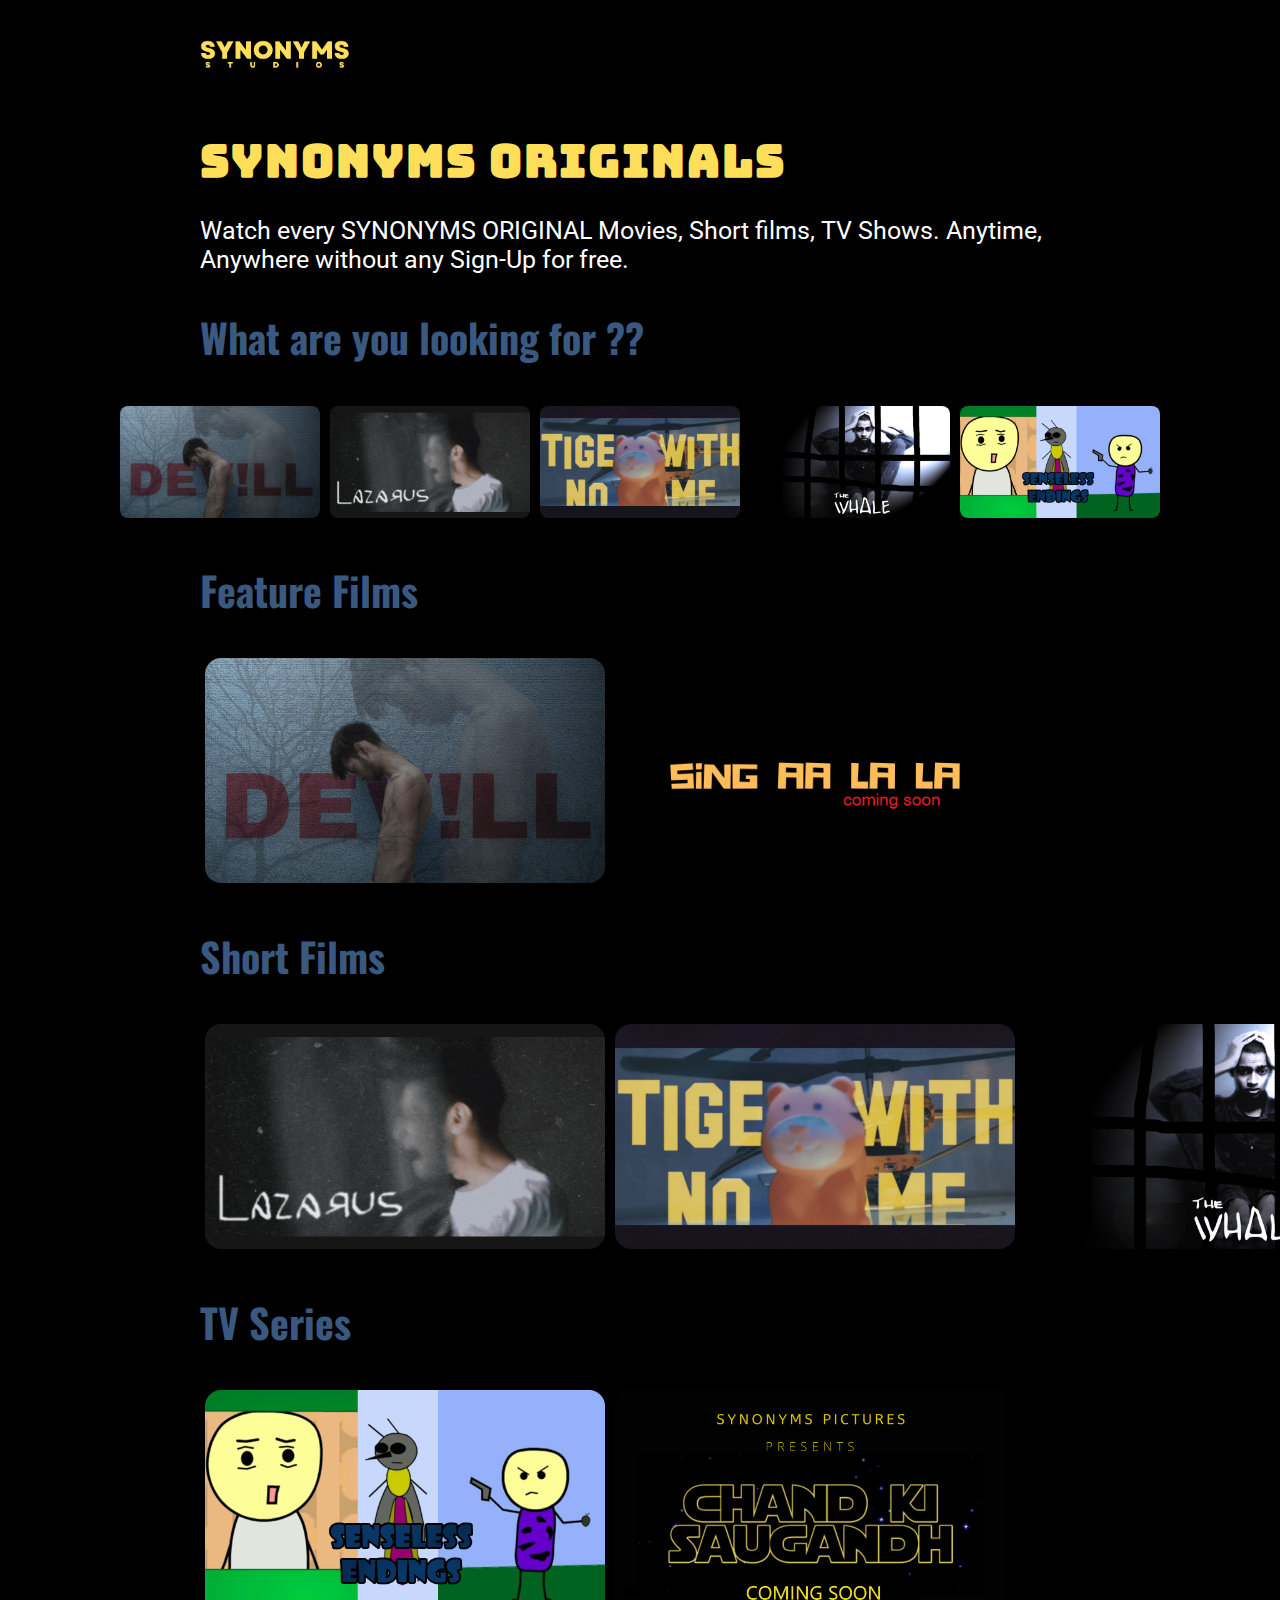
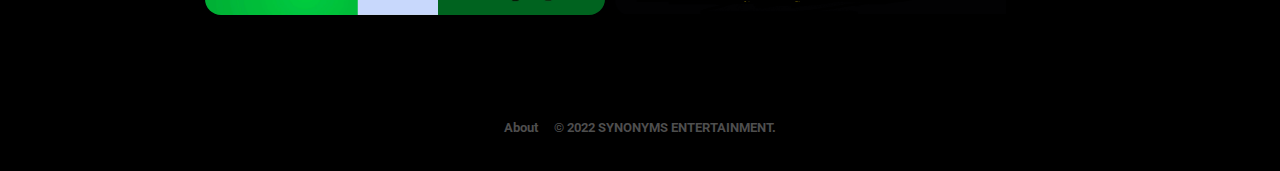
<file: index.html>
<!DOCTYPE html>
<html lang="en">

<head>

  <meta charset="UTF-8">
  <meta http-equiv="X-UA-Compatible" content="IE=edge">
  <meta name="viewport" content="width=device-width, initial-scale=1.0">
  
<!--  google verification  -->
  <meta name="google-site-verification" content="saEgsbuqkJ2UYodiNdWkkAvHisLOXZj5r2t9Oe_aNac" />

  <!-- FONTS -->
  <link rel="preconnect" href="https://fonts.googleapis.com">
  <link rel="preconnect" href="https://fonts.gstatic.com" crossorigin>
  <link
    href="https://fonts.googleapis.com/css2?family=Comfortaa:wght@600&family=Oswald:wght@600&family=Roboto&family=Bungee&display=swap"
    rel="stylesheet">


  <!-- SOCIAL SHARING -->
  <meta property="og:locale" content="en_US" />
  <meta property="og:type" content="website" />
  <meta property="og:title" content="SYNONYMS TV" />
  <meta property="og:description" content="Official Site of SYNONYMS ENTERTAINMENT." />
  <meta property="og:url" content="https://synonyms.netlify.app/" />
  <meta property="og:site_name" content="SYNONYMS TV" />
  <meta property="article:modified_time" content="2021-09-01T15:57:19+00:00" />
  <meta property="og:image" content="https://i.ibb.co/z79mnRc/synonyms.png" />
  <meta property="og:image:width" content="500" />
  <meta property="og:image:height" content="500" />
  <meta name="twitter:card" content="SYNONYMS TV" />
  <meta name="twitter:image" content="https://i.ibb.co/z79mnRc/synonyms.png" />
  <meta name="twitter:site" content="@SYNONYMS.TV" />

  <!-- FAVICON -->
  <link rel="shortcut icon" href="IMAGES/BRAND/Syno Nyms.png">
  <link rel="icon" sizes="192x192" href="IMAGES/BRAND/Syno Nyms.png">
  <link rel="shortcut icon" href="IMAGES/BRAND/Syno Nyms.png" type="image/x-icon" />
  <link rel="apple-touch-icon" href="IMAGES/BRAND/Syno Nyms.png" type="image/x-icon" />

  <!-- CSS LINK -->
  <!--<link rel="stylesheet" type="text/css" href="CSS/font.css" />
  <link rel="stylesheet" type="text/css" href="CSS/page.css" />
  <link rel="stylesheet" type="text/css" href="CSS/pagemobileview.css" />-->
  <link rel="stylesheet" type="text/css" href="CSS/main.css" />


  <!-- TITLE -->
  <title>Home</title>
</head>

<body>






  <!-- HEADER -->
  <header>

    <!-- LOGO -->
    <div class="logo">
      <a href="/"><img src="/IMAGES/BRAND/synonymslogo.png" alt="logo" width="150px" class="logo"></img></a>
    </div>
  </header>






  <!-- SECTION -->
  <section class="page">




    <!-- STRIP 1 -->
    <div class="strip1">

      <!-- HEADING TITLE -->
      <h1>Synonyms Originals</h1>

      <!-- ABOUT SUMMARY -->
      <p>Watch every SYNONYMS ORIGINAL Movies, Short films, TV Shows. Anytime, Anywhere without any Sign-Up for free.
      </p>

      <!-- SHOWCASE 1 -->
      <div class="showcase1">

        <!-- SHOWCASE 1 HEADING -->
        <h2>What are you looking for ??</h2>

        <!-- SHOWCASE 1 GALLERY -->
        <div class="gallery1">

          <!-- DEV!LL LINK -->
          <div class="slide1">
            <a href="/html/devill.html">
              <img src="IMAGES/TITLES/DEVILL.jpg" oncontextmenu="return false" width="200px" alt="DEV!LL image"></a>
          </div>

          <!-- LAZARUS LINK -->
          <div class="slide1">
            <a href="/html/lazarus.html">
              <img src="IMAGES/TITLES/LAZARUS.jpg" oncontextmenu="return false" width="200px" alt="LAZARUS image"></a>
          </div>

          <!-- TIGER WITH NO NAME LINK -->
          <div class="slide1">
            <a href="/html/tiger-with-no-name.html">
              <img src="IMAGES/TITLES/TIGERWITHNONAME.jpg" oncontextmenu="return false" width="200px"
                alt="TIGER WITH NO NAME image"></a>
          </div>

          <!-- THE WHALE LINK -->
          <div class="slide1">
            <a href="/html/the-whale.html">
              <img src="IMAGES/TITLES/THEWHALE.jpg" oncontextmenu="return false" width="200px" alt="THE WHALE image"></a>
          </div>

          <!-- SENSELESS ENDINGS LINK -->
          <div class="slide1">
            <a href="/html/pagenotfound.html">
              <img src="IMAGES/TITLES/SENSELESSENDINGS.png" oncontextmenu="return false" width="200px"
                alt="SENSELESS ENDINGS images"></a>
          </div>

        </div>
      </div>
    </div>





    <!-- STRIP 2 -->
    <div class="strip2">

      <!-- SHOWCASE 2 -->
      <div class="showcase2">

        <!-- SHOWCASE 2 HEADING -->
        <h2>Feature Films</h2>

        <!-- SHOWCASE 2 GALLERY -->
        <div class="gallery2">

          <!-- DEV!LL LINK -->
          <div class="slide2">
            <a href="/html/devill.html">
              <img src="IMAGES/TITLES/DEVILL.jpg" oncontextmenu="return false" width="400px" alt="DEV!LL image"></a>
          </div>

          <!-- SING-AA-LA-LA LINK -->
          <div class="slide2">
            <a href="/html/pagenotfound.html">
              <img src="/IMAGES/TITLES/SINGAALALA.png" oncontextmenu="return false" width="400px"
                alt="SING-AA-LA-LA image"></a>
          </div>

        </div>
      </div>
    </div>




    <!-- STRIP 3 -->
    <div class="strip2">

      <!-- SHOWCASE 3 -->
      <div class="showcase2">

        <!-- SHOWCASE 3 HEADING -->
        <h2>Short Films</h2>

        <!-- SHOWCASE 3 GALLERY -->
        <div class="gallery2">

          <!-- LAZARUS LINK -->
          <div class="slide2">
            <a href="/html/lazarus.html">
              <img src="IMAGES/TITLES/LAZARUS.jpg" oncontextmenu="return false" width="400px" alt="LAZARUS image"></a>
          </div>

          <!-- TIGER WITH NO NAME LINK -->
          <div class="slide2">
            <a href="/html/tiger-with-no-name.html">
              <img src="IMAGES/TITLES/TIGERWITHNONAME.jpg" oncontextmenu="return false" width="400px"
                alt="TIGERWITHNONAME image"></a>
          </div>

          <!-- THE WHALE LINK -->
          <div class="slide2">
            <a href="/html/the-whale.html">
              <img src="IMAGES/TITLES/THEWHALE.jpg" oncontextmenu="return false" width="400px" alt="THE WHALE image"></a>
          </div>

        </div>
      </div>
    </div>




    <!-- STRIP 4 -->
    <div class="strip2">

      <!-- SHOWCASE 4 -->
      <div class="showcase2">

        <!-- SHOWCASE 4 HEADING -->
        <h2>TV Series</h2>

        <!-- SHOWCASE 4 GALLERY -->
        <div class="gallery2">

          <!-- SENSELESS ENDINGS LINK -->
          <div class="slide2">
            <a href="/html/pagenotfound.html">
              <img src="IMAGES/TITLES/SENSELESSENDINGS.png" oncontextmenu="return false" width="400px"
                alt="SENSELESSENDINGS image"></a>
          </div>

          <!-- CHAND KI SAUGANDH LINK -->
          <div class="slide2">
            <a href="/html/pagenotfound.html">
              <img src="IMAGES/TITLES/CHANDKISAUGANDH.png" oncontextmenu="return false" width="400px"
                alt="CHANDKISAUGANDH image"></a>
          </div>

        </div>
      </div>
    </div>
  </section>



  <!-- FOOTER -->
  <footer class="footer">

    <!-- ALL LINKS AND MENUS -->
    <div class="bottom">

      <!-- ABOUT LINK -->
      <div class="links">
        <a href="/html/about.html">
          <h5>About</h5>
        </a>
      </div>

       <!-- ABOUT LINK -->
       <!-- <div class="links">
        <a href="/termsofuse/">
          <h5>Terms of Use</h5>
        </a>
      </div> -->

      <!-- COPYRIGHT -->
      <div class="links">
        <h5>© 2022 SYNONYMS ENTERTAINMENT.</h5>
      </div>

    </div>
  </footer>
</body>

</html>
</file>
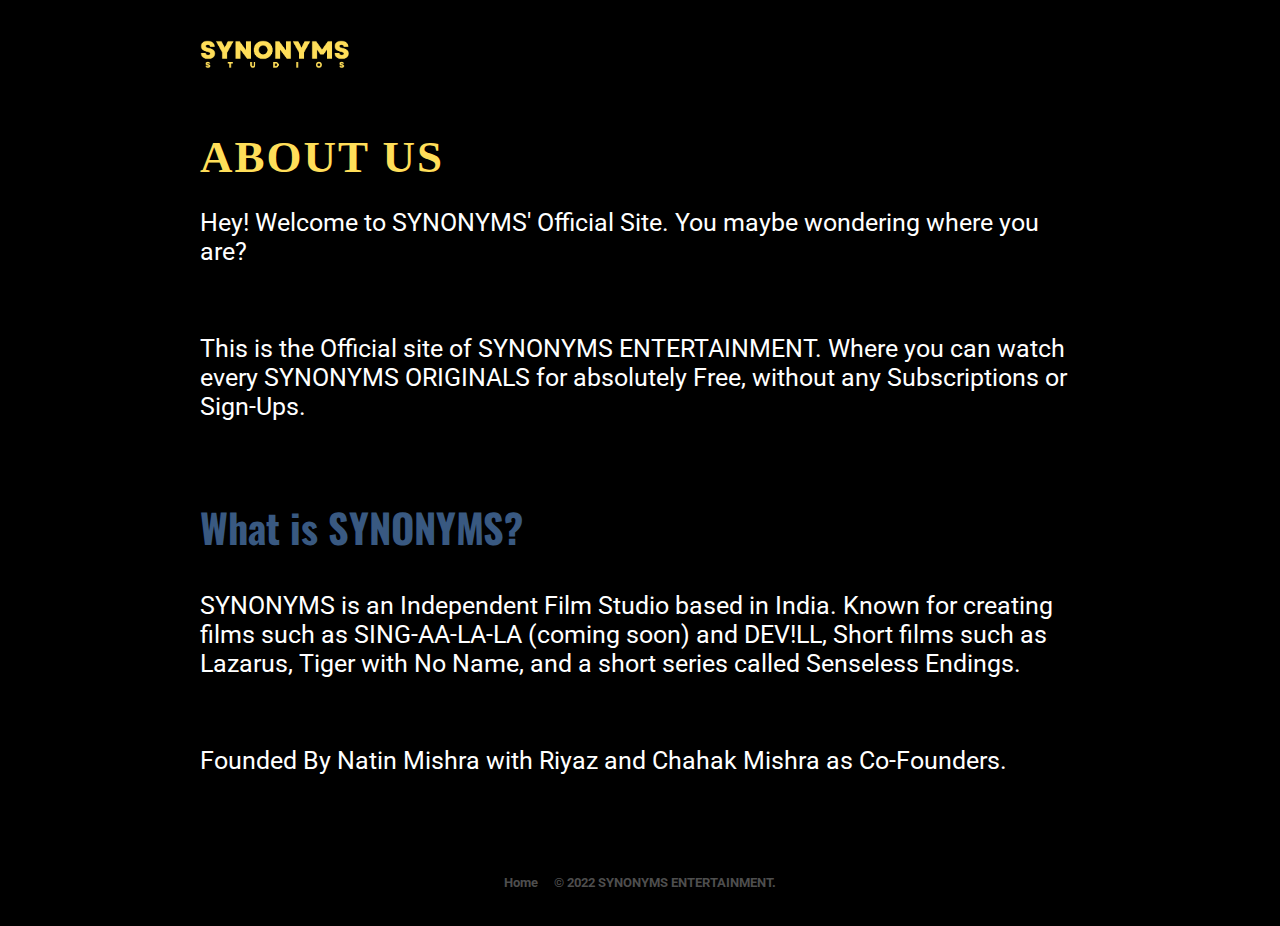
<file: html/about.html>
<!DOCTYPE html>
<html lang="en">

<head>

  <meta charset="UTF-8">
  <meta http-equiv="X-UA-Compatible" content="IE=edge">
  <meta name="viewport" content="width=device-width, initial-scale=1.0">

  <!-- FONTS -->
  <link rel="preconnect" href="https://fonts.googleapis.com">
  <link rel="preconnect" href="https://fonts.gstatic.com" crossorigin>
  <link
    href="https://fonts.googleapis.com/css2?family=Comfortaa:wght@600&family=Oswald:wght@600&family=Roboto&display=swap"
    rel="stylesheet">


  <!-- SOCIAL SHARING -->
  <meta property="og:locale" content="en_US" />
  <meta property="og:type" content="website" />
  <meta property="og:title" content="SYNONYMS TV" />
  <meta property="og:description" content="Official Site of SYNONYMS ENTERTAINMENT." />
  <meta property="og:url" content="https://synonyms.netlify.app/" />
  <meta property="og:site_name" content="SYNONYMS TV" />
  <meta property="article:modified_time" content="2021-09-01T15:57:19+00:00" />
  <meta property="og:image" content="https://i.ibb.co/z79mnRc/synonyms.png" />
  <meta property="og:image:width" content="500" />
  <meta property="og:image:height" content="500" />
  <meta name="twitter:card" content="SYNONYMS TV" />
  <meta name="twitter:image" content="https://i.ibb.co/z79mnRc/synonyms.png" />
  <meta name="twitter:site" content="@SYNONYMS.TV" />

  <!-- FAVICON -->
  <link rel="shortcut icon" href="IMAGES\BRAND\synonyms.png">
  <link rel="icon" sizes="192x192" href="IMAGES\BRAND\synonyms.png">
  <link rel="shortcut icon" href="IMAGES\BRAND\synonyms.png" type="image/x-icon" />
  <link rel="apple-touch-icon" href="IMAGES\BRAND\synonyms.png" type="image/x-icon" />

  <!-- CSS LINK -->
  <link rel="stylesheet" type="text/css" href="/CSS/font.css" />
  <link rel="stylesheet" type="text/css" href="/CSS/page.css" />
  <link rel="stylesheet" type="text/css" href="/CSS/pagemobileview.css" />


  <!-- TITLE -->
  <title>About</title>
</head>

<body>



  <!-- HEADER -->
  <header>

    <!-- LOGO -->
    <div class="logo">
      <a href="/index.html"><img src="/IMAGES/BRAND/synonymslogo.png" width="150px" class="logo"></img></a>
    </div>
  </header>


  <!-- SECTION -->
  <section class="aboutpage">

    <!-- HEADING -->
    <h1>ABOUT US</h1>

    <!-- ABOUT DESCRIPTION -->
    <p>Hey! Welcome to SYNONYMS' Official Site. You maybe wondering where you are? </p>
    <br>
    <p>This is the Official site of SYNONYMS ENTERTAINMENT. Where you can watch every SYNONYMS ORIGINALS for absolutely
      Free, without any Subscriptions or Sign-Ups.</p>
    <br>
    <h2>What is SYNONYMS?</h2>
    <p>SYNONYMS is an Independent Film Studio based in India. Known for creating films such as SING-AA-LA-LA (coming
      soon) and DEV!LL, Short films such as Lazarus, Tiger with No Name, and a short series called Senseless Endings.
    </p>
    <br>
    <p>Founded By Natin Mishra with Riyaz and Chahak Mishra as Co-Founders.</p>


  </section>






  <!-- FOOTER -->
  <footer class="footer">

    <!-- ALL LINKS AND MENUS -->
    <div class="bottom">

      <!-- HOME LINK -->
      <div class="links">
        <a href="/">
          <h5>Home</h5>
        </a>
      </div>

      <!-- COPYRIGHT -->
      <div class="links">
        <h5>© 2022 SYNONYMS ENTERTAINMENT.</h5>
      </div>

    </div>
  </footer>
</body>

</html>
</file>
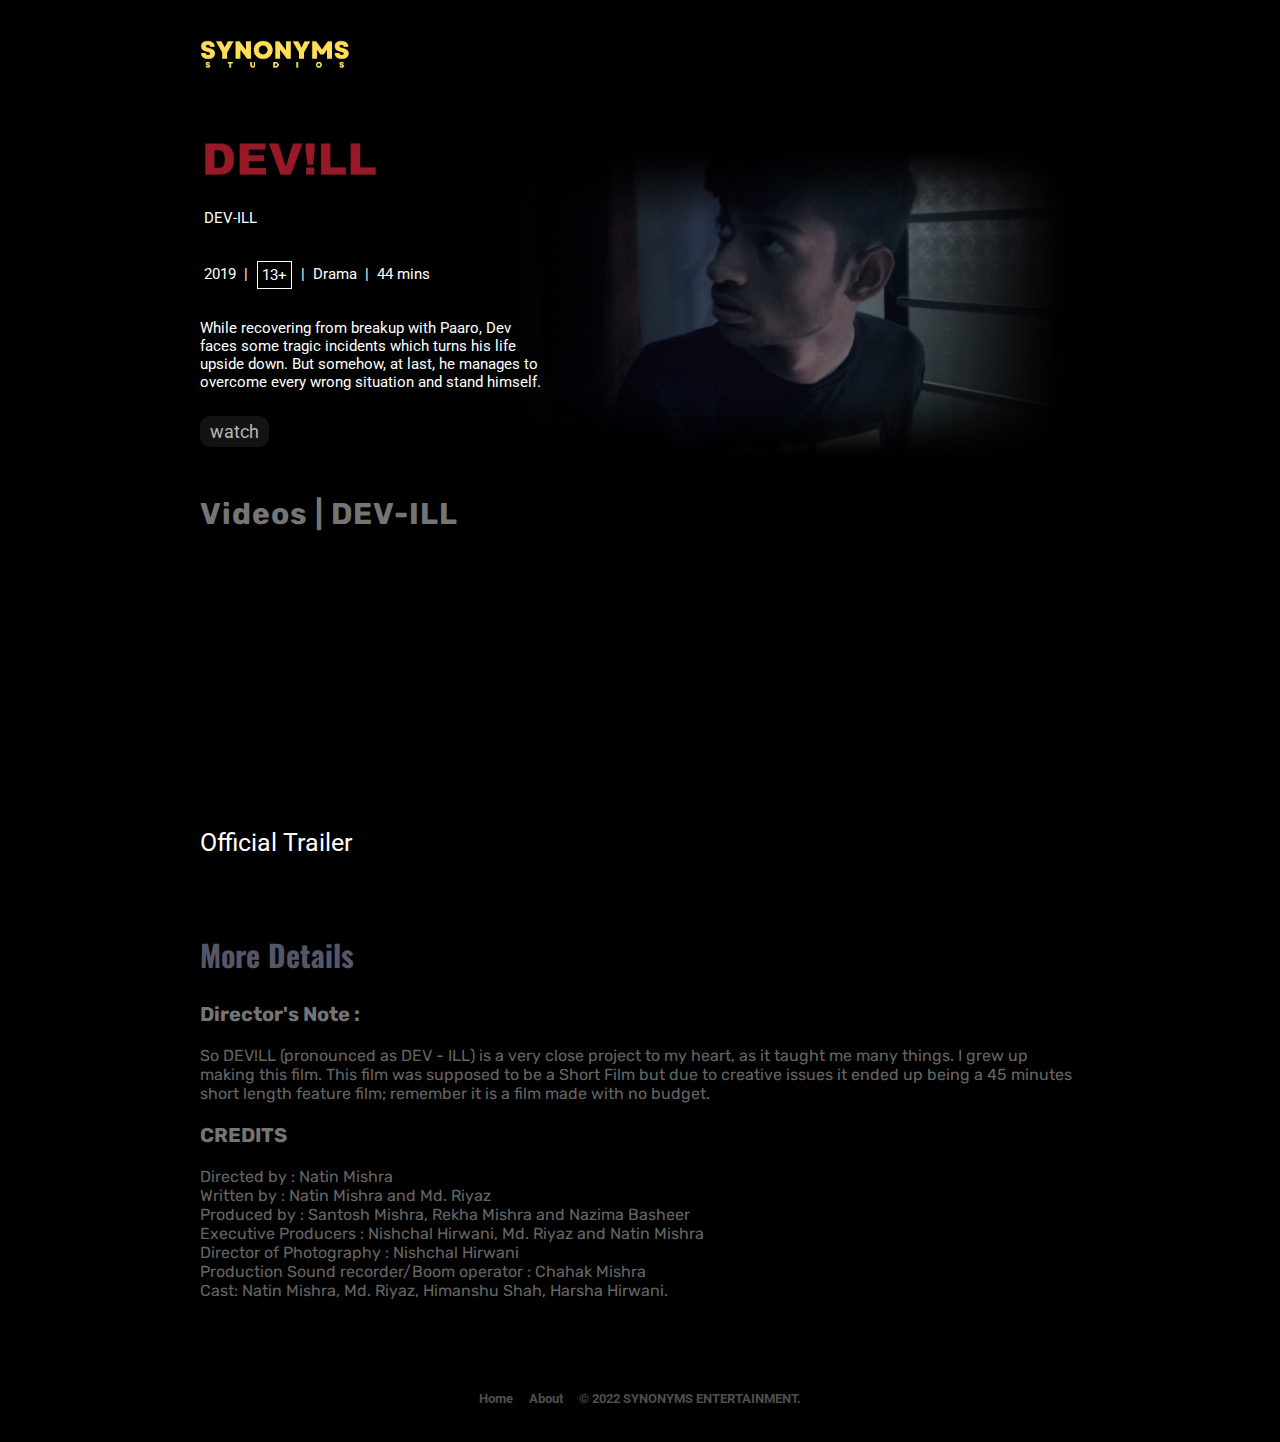
<file: html/devill.html>
<!DOCTYPE html>
<html lang="en">

<head>

    <meta charset="UTF-8">
    <meta http-equiv="X-UA-Compatible" content="IE=edge">
    <meta name="viewport" content="width=device-width, initial-scale=1.0">

    <!-- FONTS -->
    <link rel="preconnect" href="https://fonts.googleapis.com">
    <link rel="preconnect" href="https://fonts.gstatic.com" crossorigin>
    <link
        href="https://fonts.googleapis.com/css2?family=Comfortaa:wght@600&family=Oswald:wght@600&family=Roboto&family=Rubik:wght@300&display=swap"
        rel="stylesheet">


    <!-- SOCIAL SHARING -->
    <meta property="og:locale" content="en_US" />
    <meta property="og:type" content="website" />
    <meta property="og:title" content="DEV!LL (2019)" />
    <meta property="og:description" content="Watch DEV!LL exclusively on SYNONYMS TV." />
    <meta property="og:url" content="https://synonyms.netlify.app/" />
    <meta property="og:site_name" content="SYNONYMS TV" />
    <meta property="article:modified_time" content="2021-09-01T15:57:19+00:00" />
    <meta property="og:image" content="https://i.ibb.co/g7hrMps/DEVILL.jpg" />
    <meta property="og:image:width" content="890" />
    <meta property="og:image:height" content="500" />
    <meta name="twitter:card" content="DEV!LL (2019)" />
    <meta name="twitter:image" content="https://i.ibb.co/g7hrMps/DEVILL.jpg" />
    <meta name="twitter:site" content="@SYNONYMS.TV" />

    <!-- FAVICON -->
    <link rel="shortcut icon" href="/IMAGES/BRAND/Syno Nyms.png">
    <link rel="icon" sizes="192x192" href="/IMAGES/BRAND/Syno Nyms.png">
    <link rel="shortcut icon" href="/IMAGES/BRAND/Syno Nyms.png" type="image/x-icon" />
    <link rel="apple-touch-icon" href="/IMAGES/BRAND/Syno Nyms.png" type="image/x-icon" />

    <!-- CSS LINK -->
    <link rel="stylesheet" type="text/css" href="/CSS/font.css" />
    <link rel="stylesheet" type="text/css" href="/CSS/page.css" />
    <link rel="stylesheet" type="text/css" href="/CSS/pagemobileview.css" />
    <link rel="stylesheet" type="text/css" href="/CSS/titlepage.css" />

    <!-- TITLE -->
    <title>DEV!LL (2019) | SYNONYMS ORIGINALS</title>
</head>

<body>
    <!--oncontextmenu="return false"-->




    <!-- SECTION -->
    <section class="page">





        <!-- STRIP 1 -->
        <div class="strip3">

            <!-- HERO -->
            <div class="hero">
                <div class="title">

                    <!-- TITLE IMAGE -->
                    <div class="titleimage">

                        <!-- TITLE IMAGE DESKTOP -->
                        <img class="desktoptitleimg" oncontextmenu="return false" src="/IMAGES/TITLES/DEV!LL-desktop.png"
                            width="100%" alt="DEV!LL">

                        <!-- TITLE IMAGE MOBILE -->
                        <img class="mobiletitleimg" oncontextmenu="return false" src="/IMAGES/TITLES/DEV!LL-mobile.png"
                            width="100%" alt="DEV!LL">
                    </div>
                </div>

                <!-- TITLE INFORMATION -->
                <div class="titleinfo">

                    <!-- TITLE LOGO -->
                    <div class="titlelogo">
                        <img src="/IMAGES/TITLES/DEV!LL-logo.png" width="180px" alt="DEV!LL Logo">
                    </div>

                    <!-- TITLE DETAILS -->
                    <div class="titledetails">
                        <p class="name">DEV-ILL</p>
                    </div>
                    <div class="titledetails">
                        <p class="year">2019</p>
                        <p>|</p>
                        <p class="age">13+</p>
                        <p>|</p>
                        <p class="genre">Drama</p>
                        <p>|</p>
                        <p class="duration">44 mins</p>
                    </div>

                    <!-- TITLE DESCRIPTION -->
                    <div class="titledescription">
                        <p>While recovering from breakup with Paaro, Dev faces some tragic incidents which turns
                            his
                            life upside down. But somehow, at last, he manages to overcome every wrong situation
                            and
                            stand himself.
                        </p>
                    </div>


                    <!-- WATCH BUTTON -->
                    <div class="watchbutton">
                        <a href="https://youtu.be/4kzJKVecA4Q">watch</a>
                    </div>
                </div>
            </div>
        </div>


        <!-- STRIP 2 -->
        <div class="strip4">

            <!-- MORE VIDEOS -->
            <div class="morevideos">
                <h3>
                    Videos | DEV-ILL
                </h3>

                <!-- TITLE TRAILER -->
                <div class="titletrailer">

                   <!-- DELETED TEASER -->
                   <!-- <div class="slide3"><iframe oncontextmenu="return false" width="100%" height="100%"
                        src="https://www.youtube.com/embed/A54lUnHBf3I" title="YouTube video player" frameborder="0"
                        allow="accelerometer; autoplay; clipboard-write; encrypted-media; gyroscope; picture-in-picture"
                        allowfullscreen></iframe>
                        <p>Deleted Teaser</p>
                    </div> -->

                    <!-- OFFICIAL TRAILER -->
                    <div class="slide3"><iframe oncontextmenu="return false" width="100%" height="100%"
                            src="https://www.youtube.com/embed/kLtcfxQgVdE" title="YouTube video player" frameborder="0"
                            allow="accelerometer; autoplay; clipboard-write; encrypted-media; gyroscope; picture-in-picture"
                            allowfullscreen></iframe>
                        <p>Official Trailer</p>
                    </div>
                </div>
            </div>



        </div>


        <!-- STRIP 3 -->
        <div class="strip5">

            <!-- MORE DETAILS -->
            <div class="moredetails">

                <!-- MORE DETAILS HEAD -->
                <h2>More Details</h2>

                <!-- DIRECTOR'S NOTE -->
                <h3>Director's Note :</h3>
                <p>So DEV!LL (pronounced as DEV - ILL) is a very close project to my heart, as it taught me many things.
                    I grew up making this film. This film was supposed to be a Short Film but due to creative issues it
                    ended up being a 45 minutes short length feature film; remember it is a film made with no budget.
                </p>
            </div>

            <!-- CREDITS -->
            <div class="credits">
                <h3>CREDITS</h3>
                <p>Directed by : Natin Mishra<br>
                    Written by : Natin Mishra and Md. Riyaz<br>
                    Produced by : Santosh Mishra, Rekha Mishra and Nazima Basheer<br>
                    Executive Producers : Nishchal Hirwani, Md. Riyaz and Natin Mishra<br>
                    Director of Photography : Nishchal Hirwani<br>
                    Production Sound recorder/Boom operator : Chahak Mishra<br>
                    Cast: Natin Mishra, Md. Riyaz, Himanshu Shah, Harsha Hirwani.
                </p>
            </div>
        </div>
    </section>



    <!-- HEADER -->
    <header>

        <!-- LOGO -->
        <div class="logo">
            <a href="/"><img src="/IMAGES/BRAND/synonymslogo.png" width="150px" class="logo"></img></a>
        </div>
    </header>


    <!-- FOOTER -->
    <footer class="footer">

        <!-- ALL LINKS AND MENUS -->
        <div class="bottom">

            <!-- HOME LINK -->
            <div class="links">
                <a href="/">
                    <h5>Home</h5>
                </a>
            </div>

            <!-- ABOUT LINK -->
            <div class="links">
                <a href="/html/about.html">
                    <h5>About</h5>
                </a>
            </div>

            <!-- COPYRIGHT -->
            <div class="links">
                <h5>© 2022 SYNONYMS ENTERTAINMENT.</h5>
            </div>

        </div>
    </footer>
</body>

</html>
</file>
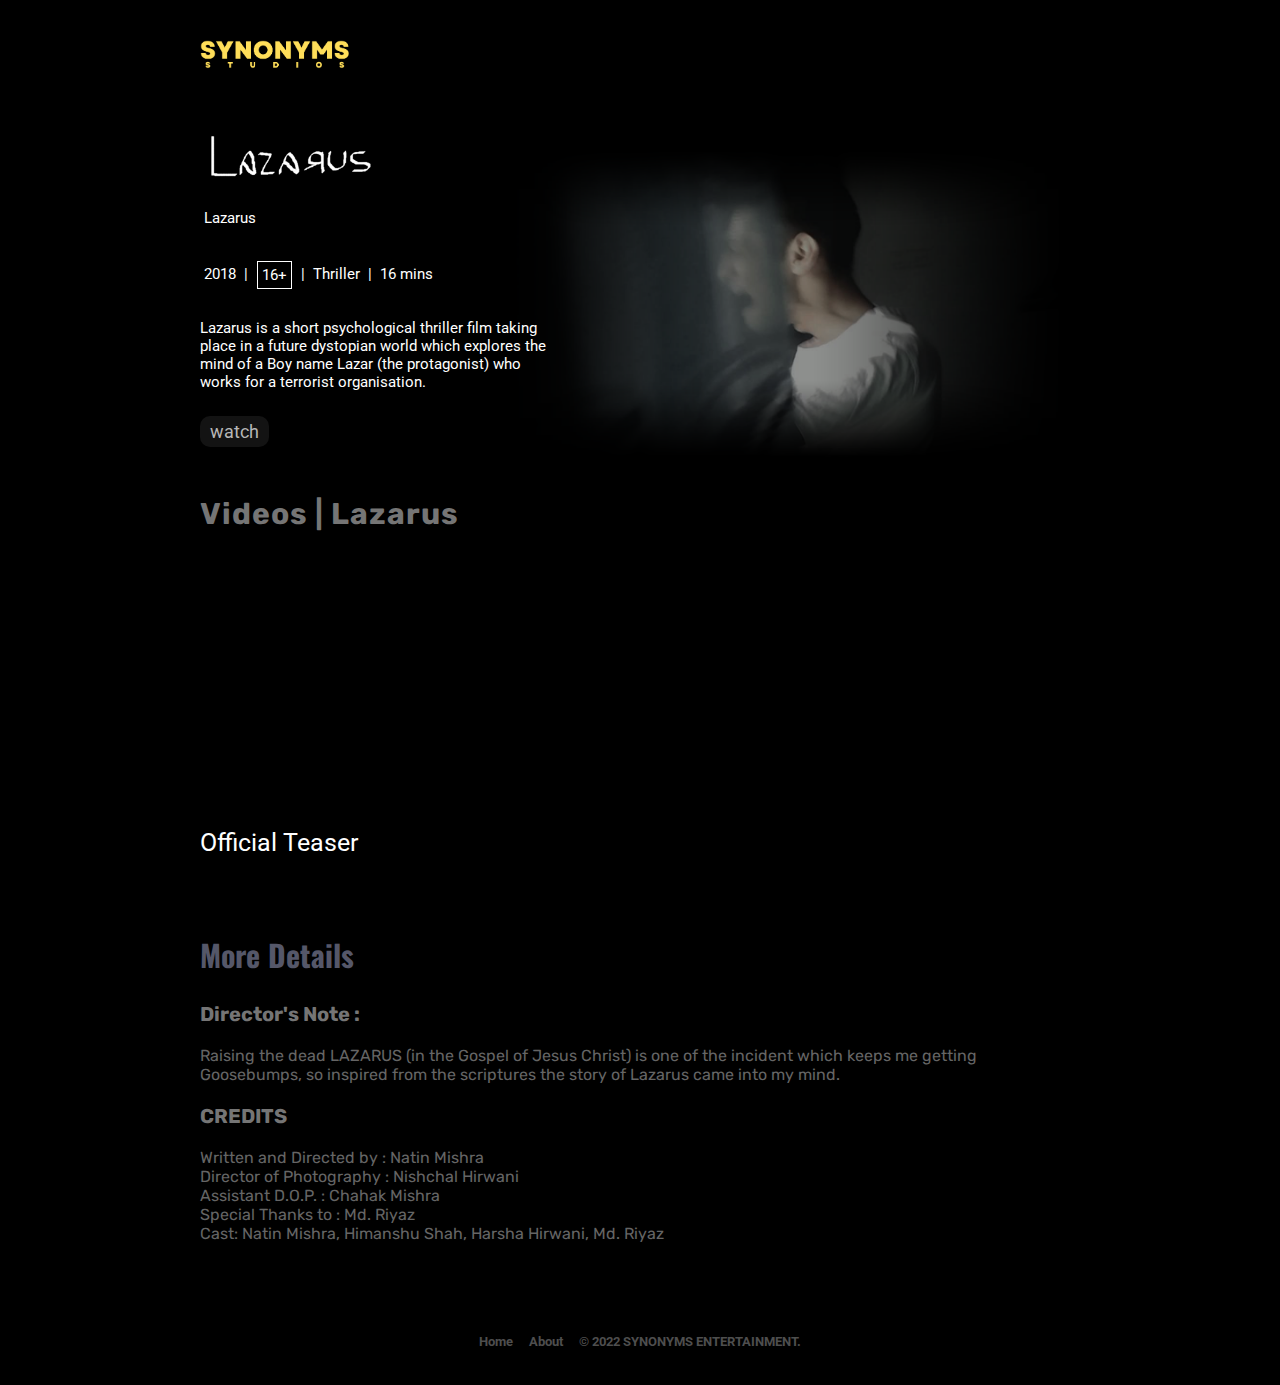
<file: html/lazarus.html>
<!DOCTYPE html>
<html lang="en">

<head>

    <meta charset="UTF-8">
    <meta http-equiv="X-UA-Compatible" content="IE=edge">
    <meta name="viewport" content="width=device-width, initial-scale=1.0">

    <!-- FONTS -->
    <link rel="preconnect" href="https://fonts.googleapis.com">
    <link rel="preconnect" href="https://fonts.gstatic.com" crossorigin>
    <link
        href="https://fonts.googleapis.com/css2?family=Comfortaa:wght@600&family=Oswald:wght@600&family=Roboto&family=Rubik:wght@300&display=swap"
        rel="stylesheet">


    <!-- SOCIAL SHARING -->
    <meta property="og:locale" content="en_US" />
    <meta property="og:type" content="website" />
    <meta property="og:title" content="LAZARUS (2018)" />
    <meta property="og:description" content="Watch Lazarus (short film) exclusively on SYNONYMS TV." />
    <meta property="og:url" content="https://synonyms.netlify.app/" />
    <meta property="og:site_name" content="SYNONYMS TV" />
    <meta property="article:modified_time" content="2021-09-01T15:57:19+00:00" />
    <meta property="og:image" content="https://i.ibb.co/pxty07h/lazarus.jpg" />
    <meta property="og:image:width" content="890" />
    <meta property="og:image:height" content="500" />
    <meta name="twitter:card" content="LAZARUS (2018)" />
    <meta name="twitter:image" content="https://i.ibb.co/pxty07h/lazarus.jpg" />
    <meta name="twitter:site" content="@SYNONYMS.TV" />

    <!-- FAVICON -->
    <link rel="shortcut icon" href="/IMAGES/BRAND/Syno Nyms.png">
    <link rel="icon" sizes="192x192" href="/IMAGES/BRAND/Syno Nyms.png">
    <link rel="shortcut icon" href="/IMAGES/BRAND/Syno Nyms.png" type="image/x-icon" />
    <link rel="apple-touch-icon" href="/IMAGES/BRAND/Syno Nyms.png" type="image/x-icon" />

    <!-- CSS LINK -->
    <link rel="stylesheet" type="text/css" href="/CSS/font.css" />
    <link rel="stylesheet" type="text/css" href="/CSS/page.css" />
    <link rel="stylesheet" type="text/css" href="/CSS/pagemobileview.css" />
    <link rel="stylesheet" type="text/css" href="/CSS/titlepage.css" />

    <!-- TITLE -->
    <title>LAZARUS (2018) | SYNONYMS ORIGINALS</title>
</head>

<body>
    <!--oncontextmenu="return false"-->




    <!-- SECTION -->
    <section class="page">





        <!-- STRIP 1 -->
        <div class="strip3">

            <!-- HERO -->
            <div class="hero">
                <div class="title">

                    <!-- TITLE IMAGE -->
                    <div class="titleimage">

                        <!-- TITLE IMAGE DESKTOP -->
                        <img class="desktoptitleimg" oncontextmenu="return false"
                            src="/IMAGES/TITLES/LAZARUS-desktop.png" width="100%" alt="LAZARUS">

                        <!-- TITLE IMAGE MOBILE -->
                        <img class="mobiletitleimg" oncontextmenu="return false" src="/IMAGES/TITLES/LAZARUS-mobile.png"
                            width="100%" alt="LAZARUS">
                    </div>
                </div>

                <!-- TITLE INFORMATION -->
                <div class="titleinfo">

                    <!-- TITLE LOGO -->
                    <div class="titlelogo">
                        <img src="/IMAGES/TITLES/Lazarus-logo.png" width="180px" alt="Lazarus Logo">
                    </div>

                    <!-- TITLE DETAILS -->
                    <div class="titledetails">
                        <p class="name">Lazarus</p>
                    </div>
                    <div class="titledetails">
                        <p class="year">2018</p>
                        <p>|</p>
                        <p class="age">16+</p>
                        <p>|</p>
                        <p class="genre">Thriller</p>
                        <p>|</p>
                        <p class="duration">16 mins</p>
                    </div>

                    <!-- TITLE DESCRIPTION -->
                    <div class="titledescription">
                        <p>Lazarus is a short psychological thriller film taking place in a future dystopian world which
                            explores the mind of a Boy name Lazar (the protagonist) who works for a terrorist
                            organisation.
                        </p>
                    </div>

                    <!-- WATCH BUTTON -->
                    <div class="watchbutton">
                        <a href="https://youtu.be/KHUSFxc67MA">watch</a>
                    </div>
                </div>
            </div>
        </div>


        <!-- STRIP 2 -->
        <div class="strip4">

            <!-- MORE VIDEOS -->
            <div class="morevideos">
                <h3>
                    Videos | Lazarus
                </h3>

                <!-- TITLE TRAILER -->
                <div class="titletrailer">

                    <!-- OFFICIAL TEASER -->
                    <div class="slide3"><iframe oncontextmenu="return false" width="100%" height="100%"
                            src="https://www.youtube.com/embed/rnoZVHMSGgs" title="YouTube video player" frameborder="0"
                            allow="accelerometer; autoplay; clipboard-write; encrypted-media; gyroscope; picture-in-picture"
                            allowfullscreen></iframe>
                        <p>Official Teaser</p>
                    </div>
                </div>
            </div>



        </div>


        <!-- STRIP 3 -->
        <div class="strip5">

            <!-- MORE DETAILS -->
            <div class="moredetails">

                <!-- MORE DETAILS HEAD -->
                <h2>More Details</h2>

                <!-- DIRECTOR'S NOTE -->
                <h3>Director's Note :</h3>
                <p>Raising the dead LAZARUS (in the Gospel of Jesus Christ) is one of the incident which keeps me
                    getting Goosebumps, so inspired from the scriptures the story of Lazarus came into my mind.
                </p>
            </div>

            <!-- CREDITS -->
            <div class="credits">
                <h3>CREDITS</h3>
                <p>Written and Directed by : Natin Mishra<br>
                    Director of Photography : Nishchal Hirwani<br>
                    Assistant D.O.P. : Chahak Mishra<br>
                    Special Thanks to : Md. Riyaz<br>
                    Cast: Natin Mishra, Himanshu Shah, Harsha Hirwani, Md. Riyaz
                </p>
            </div>
        </div>
    </section>



    <!-- HEADER -->
    <header>

        <!-- LOGO -->
        <div class="logo">
            <a href="/"><img src="/IMAGES/BRAND/synonymslogo.png" width="150px" class="logo"></img></a>
        </div>
    </header>


    <!-- FOOTER -->
    <footer class="footer">

        <!-- ALL LINKS AND MENUS -->
        <div class="bottom">

            <!-- HOME LINK -->
            <div class="links">
                <a href="/">
                    <h5>Home</h5>
                </a>
            </div>

            <!-- ABOUT LINK -->
            <div class="links">
                <a href="/html/about.html">
                    <h5>About</h5>
                </a>
            </div>

            <!-- COPYRIGHT -->
            <div class="links">
                <h5>© 2022 SYNONYMS ENTERTAINMENT.</h5>
            </div>

        </div>
    </footer>
</body>

</html>
</file>
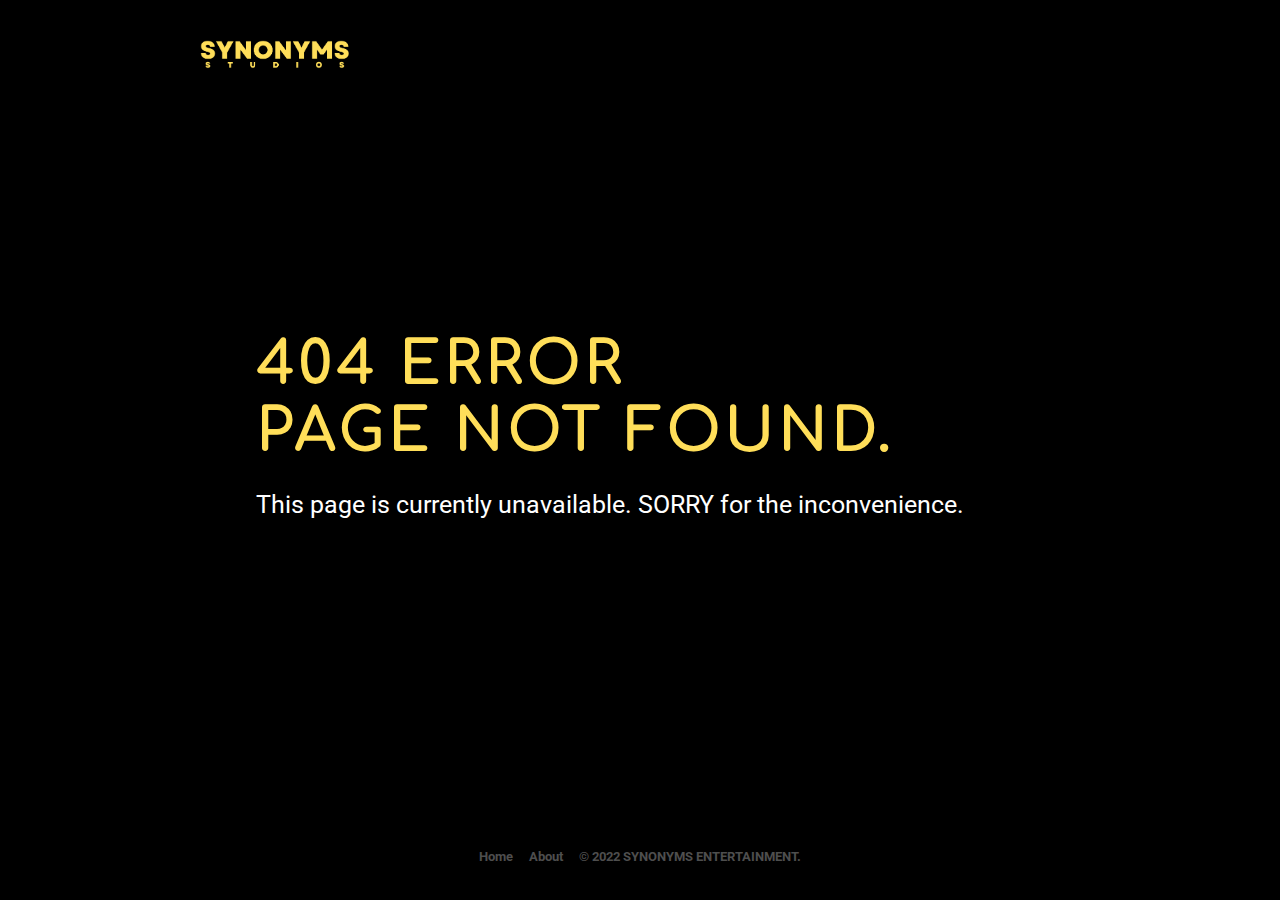
<file: html/pagenotfound.html>
<!DOCTYPE html>
<html lang="en">

<head>

    <meta charset="UTF-8">
    <meta http-equiv="X-UA-Compatible" content="IE=edge">
    <meta name="viewport" content="width=device-width, initial-scale=1.0">

    <!-- FONTS -->
    <link rel="preconnect" href="https://fonts.googleapis.com">
    <link rel="preconnect" href="https://fonts.gstatic.com" crossorigin>
    <link
        href="https://fonts.googleapis.com/css2?family=Comfortaa:wght@600&family=Oswald:wght@600&family=Roboto&family=Rubik:wght@300&display=swap"
        rel="stylesheet">


    <!-- SOCIAL SHARING -->
    <meta property="og:locale" content="en_US" />
    <meta property="og:type" content="website" />
    <meta property="og:title" content="Page not Found" />
    <meta property="og:description" content="Error 404 Page not found. Page is currently unavailable." />
    <meta property="og:url" content="https://synonyms.netlify.app/" />
    <meta property="og:site_name" content="SYNONYMS TV" />
    <meta property="article:modified_time" content="2021-09-01T15:57:19+00:00" />
    <meta property="og:image" content="/" />
    <meta property="og:image:width" content="890" />
    <meta property="og:image:height" content="500" />
    <meta name="twitter:card" content="ERROR 404" />
    <meta name="twitter:image" content="/" />
    <meta name="twitter:site" content="@SYNONYMS.TV" />

    <!-- FAVICON -->
    <link rel="shortcut icon" href="/IMAGES/BRAND/Syno Nyms.png">
    <link rel="icon" sizes="192x192" href="/IMAGES/BRAND/Syno Nyms.png">
    <link rel="shortcut icon" href="/IMAGES/BRAND/Syno Nyms.png" type="image/x-icon" />
    <link rel="apple-touch-icon" href="/IMAGES/BRAND/Syno Nyms.png" type="image/x-icon" />

    <!-- CSS LINK -->
    <link rel="stylesheet" type="text/css" href="/CSS/font.css" />
    <link rel="stylesheet" type="text/css" href="/CSS/page.css" />
    <link rel="stylesheet" type="text/css" href="/CSS/pagemobileview.css" />
    <link rel="stylesheet" type="text/css" href="/CSS/titlepage.css" />

    <!-- TITLE -->
    <title>PAGE NOT FOUND</title>
</head>

<body>
    <!--oncontextmenu="return false"-->




    <!-- SECTION -->
    <section class="page">

        <div class="errorpage">


            <h1>
                404 ERROR<br>
                Page not found.
            </h1>

            <p>This page is currently unavailable. SORRY for the inconvenience.</p>
        </div>





    </section>



    <!-- HEADER -->
    <header>

        <!-- LOGO -->
        <div class="logo">
            <a href="/"><img src="/IMAGES/BRAND/synonymslogo.png" width="150px" class="logo"></img></a>
        </div>
    </header>


    <!-- FOOTER -->
    <footer class="footer">

        <!-- ALL LINKS AND MENUS -->
        <div class="bottom">

            <!-- HOME LINK -->
            <div class="links">
                <a href="/index.html">
                    <h5>Home</h5>
                </a>
            </div>

            <!-- ABOUT LINK -->
            <div class="links">
                <a href="/html/about.html">
                    <h5>About</h5>
                </a>
            </div>

            <!-- COPYRIGHT -->
            <div class="links">
                <h5>© 2022 SYNONYMS ENTERTAINMENT.</h5>
            </div>

        </div>
    </footer>
</body>

</html>
</file>
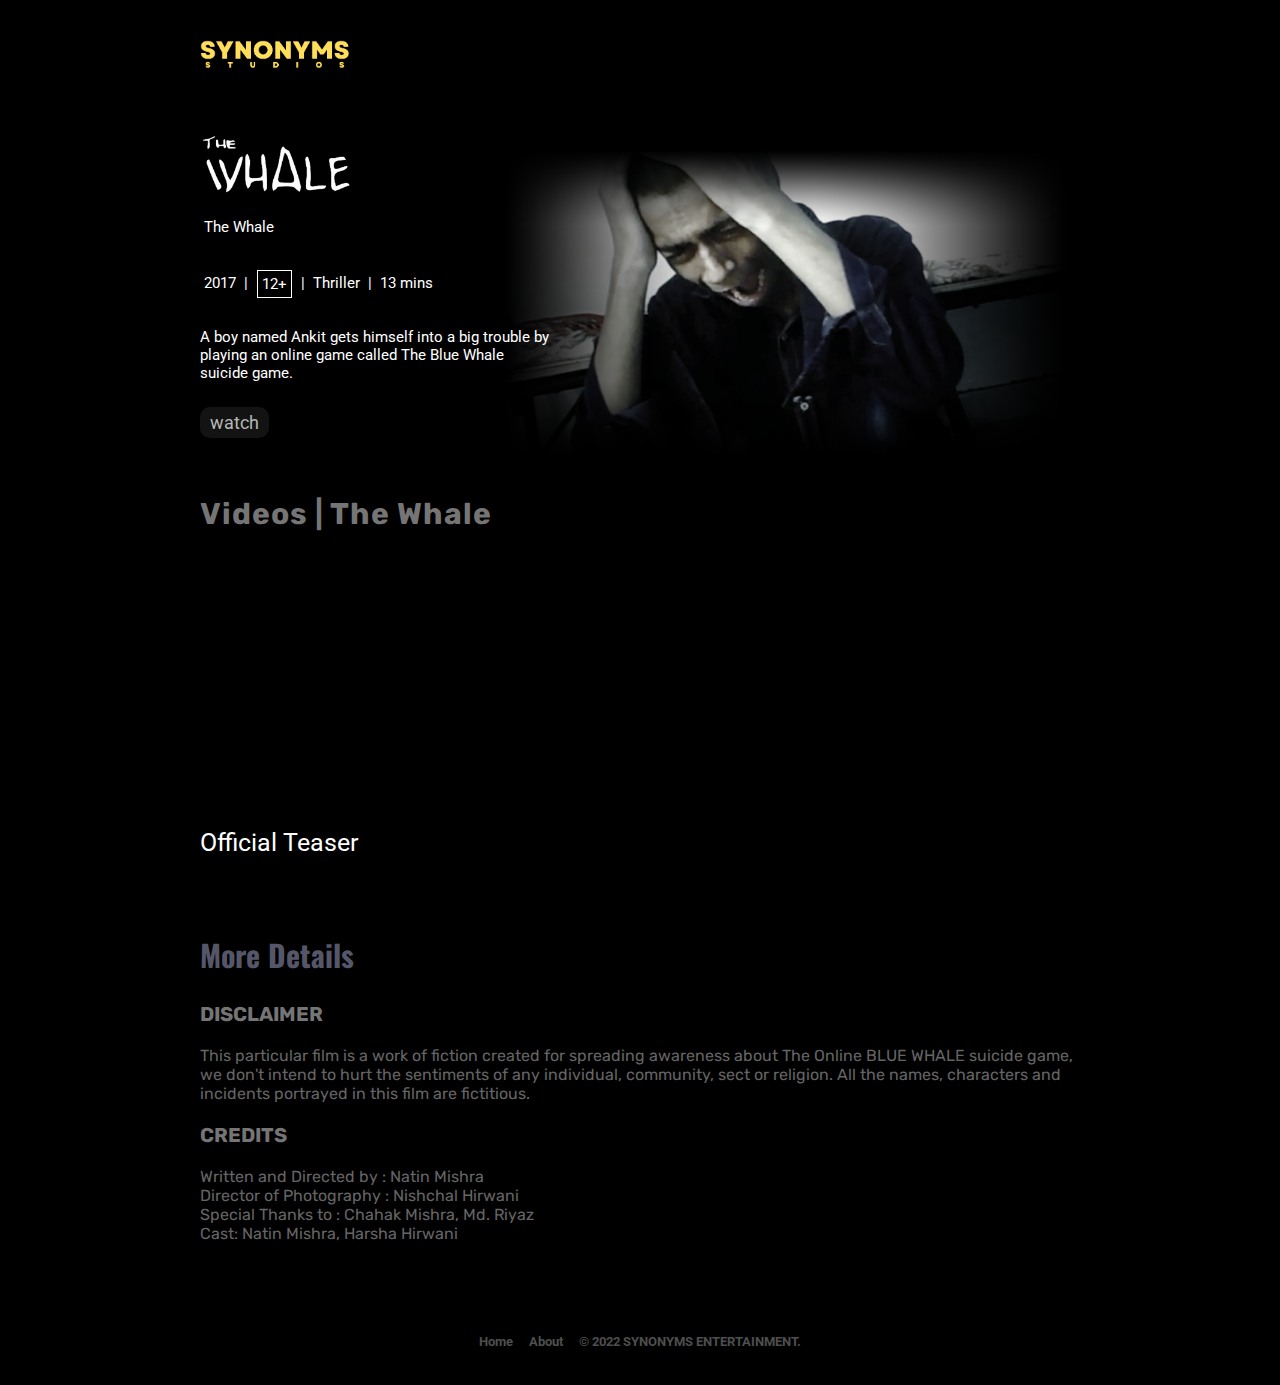
<file: html/the-whale.html>
<!DOCTYPE html>
<html lang="en">

<head>

    <meta charset="UTF-8">
    <meta http-equiv="X-UA-Compatible" content="IE=edge">
    <meta name="viewport" content="width=device-width, initial-scale=1.0">

    <!-- FONTS -->
    <link rel="preconnect" href="https://fonts.googleapis.com">
    <link rel="preconnect" href="https://fonts.gstatic.com" crossorigin>
    <link
        href="https://fonts.googleapis.com/css2?family=Comfortaa:wght@600&family=Oswald:wght@600&family=Roboto&family=Rubik:wght@300&display=swap"
        rel="stylesheet">


    <!-- SOCIAL SHARING -->
    <meta property="og:locale" content="en_US" />
    <meta property="og:type" content="website" />
    <meta property="og:title" content="THE WHALE (2017)" />
    <meta property="og:description" content="Watch The Whale (short film) exclusively on SYNONYMS TV." />
    <meta property="og:url" content="https://synonyms.netlify.app/" />
    <meta property="og:site_name" content="SYNONYMS TV" />
    <meta property="article:modified_time" content="2021-09-01T15:57:19+00:00" />
    <meta property="og:image" content="https://i.ibb.co/txxcFZr/THEWHALE.jpg" />
    <meta property="og:image:width" content="890" />
    <meta property="og:image:height" content="500" />
    <meta name="twitter:card" content="THE WHALE (2017)" />
    <meta name="twitter:image" content="https://i.ibb.co/txxcFZr/THEWHALE.jpg" />
    <meta name="twitter:site" content="@SYNONYMS.TV" />

    <!-- FAVICON -->
    <link rel="shortcut icon" href="/IMAGES/BRAND/Syno Nyms.png">
    <link rel="icon" sizes="192x192" href="/IMAGES/BRAND/Syno Nyms.png">
    <link rel="shortcut icon" href="/IMAGES/BRAND/Syno Nyms.png" type="image/x-icon" />
    <link rel="apple-touch-icon" href="/IMAGES/BRAND/Syno Nyms.png" type="image/x-icon" />

    <!-- CSS LINK -->
    <link rel="stylesheet" type="text/css" href="/CSS/font.css" />
    <link rel="stylesheet" type="text/css" href="/CSS/page.css" />
    <link rel="stylesheet" type="text/css" href="/CSS/pagemobileview.css" />
    <link rel="stylesheet" type="text/css" href="/CSS/titlepage.css" />

    <!-- TITLE -->
    <title>THE WHALE (2017) | SYNONYMS ORIGINALS</title>
</head>

<body>
    <!--oncontextmenu="return false"-->




    <!-- SECTION -->
    <section class="page">





        <!-- STRIP 1 -->
        <div class="strip3">

            <!-- HERO -->
            <div class="hero">
                <div class="title">

                    <!-- TITLE IMAGE -->
                    <div class="titleimage">

                        <!-- TITLE IMAGE DESKTOP -->
                        <img class="desktoptitleimg" oncontextmenu="return false"
                            src="/IMAGES/TITLES/THEWHALE-desktop.png" width="100%" alt="THE WHALE">

                        <!-- TITLE IMAGE MOBILE -->
                        <img class="mobiletitleimg" oncontextmenu="return false" src="/IMAGES/TITLES/THEWHALE-mobile.png"
                            width="100%" alt="THE WHALE">
                    </div>
                </div>

                <!-- TITLE INFORMATION -->
                <div class="titleinfo">

                    <!-- TITLE LOGO -->
                    <div class="titlelogo">
                        <img src="/IMAGES/TITLES/TheWhale-logo.png" width="180px" alt="The Whale Logo">
                    </div>

                    <!-- TITLE DETAILS -->
                    <div class="titledetails">
                        <p class="name">The Whale</p>
                    </div>
                    <div class="titledetails">
                        <p class="year">2017</p>
                        <p>|</p>
                        <p class="age">12+</p>
                        <p>|</p>
                        <p class="genre">Thriller</p>
                        <p>|</p>
                        <p class="duration">13 mins</p>
                    </div>

                    <!-- TITLE DESCRIPTION -->
                    <div class="titledescription">
                        <p>A boy named Ankit gets himself into a big trouble by playing an online game called The Blue Whale suicide game.
                        </p>
                    </div>

                    <!-- WATCH BUTTON -->
                    <div class="watchbutton">
                        <a href="https://youtu.be/_e0Vy1Y4Lxo">watch</a>
                    </div>
                </div>
            </div>
        </div>


        <!-- STRIP 2 -->
        <div class="strip4">

            <!-- MORE VIDEOS -->
            <div class="morevideos">
                <h3>
                    Videos | The Whale
                </h3>

                <!-- TITLE TRAILER -->
                <div class="titletrailer">

                    <!-- OFFICIAL TEASER -->
                    <div class="slide3"><iframe oncontextmenu="return false" width="100%" height="100%" src="https://www.youtube.com/embed/7JhZLHrgBMc" title="YouTube video player" frameborder="0" allow="accelerometer; autoplay; clipboard-write; encrypted-media; gyroscope; picture-in-picture" allowfullscreen></iframe>
                        <p>Official Teaser</p>
                    </div>
                </div>
            </div>



        </div>


        <!-- STRIP 3 -->
        <div class="strip5">

            <!-- MORE DETAILS -->
            <div class="moredetails">

                <!-- MORE DETAILS HEAD -->
                <h2>More Details</h2>

                <!-- DISCLAIMER -->
                <h3>DISCLAIMER</h3>
                <p>This particular film is a work of fiction created for spreading awareness about The Online BLUE WHALE suicide game, we don't intend to hurt the sentiments of any individual, community, sect or religion. All the names, characters and incidents portrayed in this film are fictitious.
                </p>
            </div>

            <!-- CREDITS -->
            <div class="credits">
                <h3>CREDITS</h3>
                <p>Written and Directed by : Natin Mishra<br>
                    Director of Photography : Nishchal Hirwani<br>
                    Special Thanks to : Chahak Mishra, Md. Riyaz<br>
                    Cast: Natin Mishra, Harsha Hirwani
                </p>
            </div>
        </div>
    </section>



    <!-- HEADER -->
    <header>

        <!-- LOGO -->
        <div class="logo">
            <a href="/"><img src="/IMAGES/BRAND/synonymslogo.png" width="150px" class="logo"></img></a>
        </div>
    </header>


    <!-- FOOTER -->
    <footer class="footer">

        <!-- ALL LINKS AND MENUS -->
        <div class="bottom">

            <!-- HOME LINK -->
            <div class="links">
                <a href="/">
                    <h5>Home</h5>
                </a>
            </div>

            <!-- ABOUT LINK -->
            <div class="links">
                <a href="/html/about.html">
                    <h5>About</h5>
                </a>
            </div>

            <!-- COPYRIGHT -->
            <div class="links">
                <h5>© 2022 SYNONYMS ENTERTAINMENT.</h5>
            </div>

        </div>
    </footer>
</body>

</html>
</file>
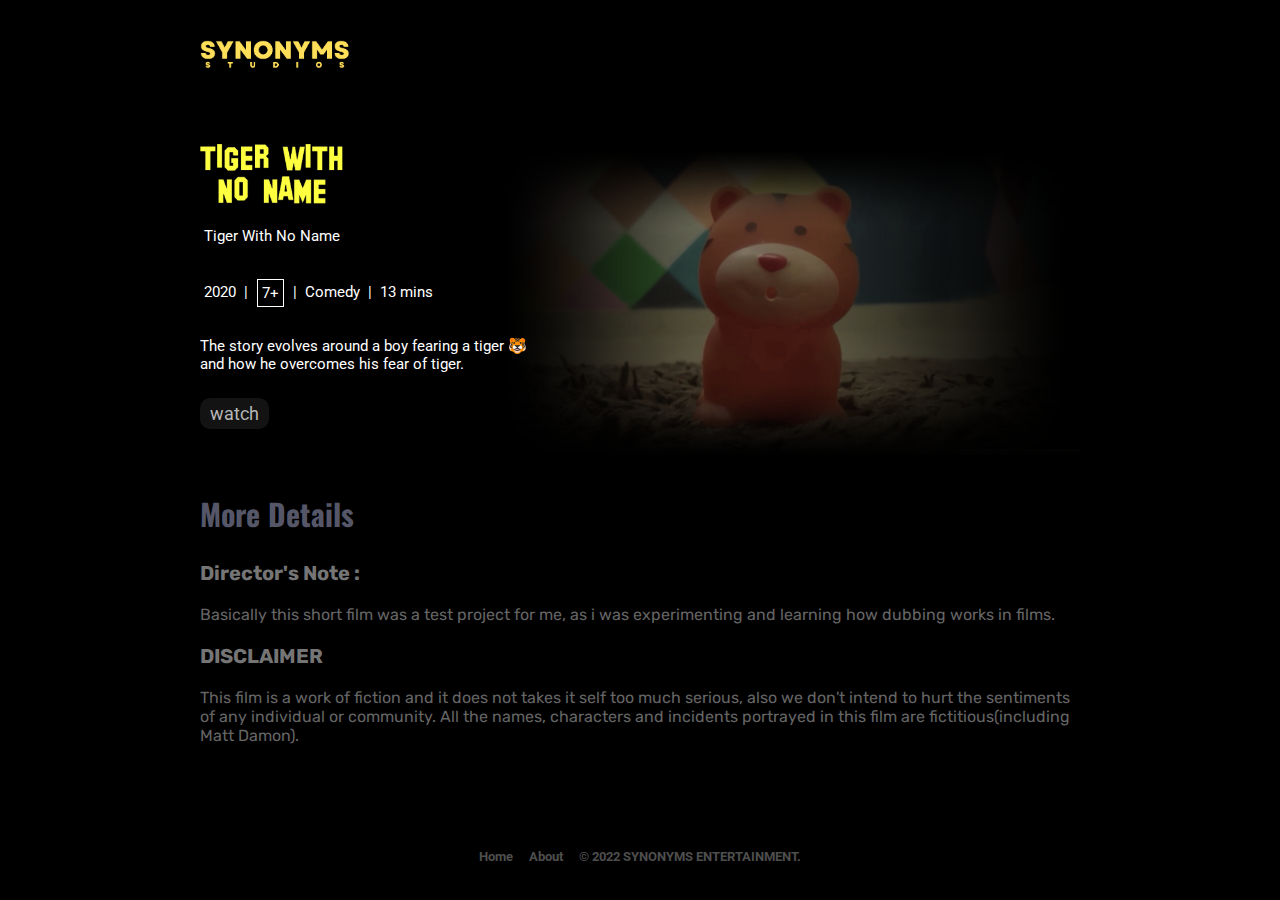
<file: html/tiger-with-no-name.html>
<!DOCTYPE html>
<html lang="en">

<head>

    <meta charset="UTF-8">
    <meta http-equiv="X-UA-Compatible" content="IE=edge">
    <meta name="viewport" content="width=device-width, initial-scale=1.0">

    <!-- FONTS -->
    <link rel="preconnect" href="https://fonts.googleapis.com">
    <link rel="preconnect" href="https://fonts.gstatic.com" crossorigin>
    <link
        href="https://fonts.googleapis.com/css2?family=Comfortaa:wght@600&family=Oswald:wght@600&family=Roboto&family=Rubik:wght@300&display=swap"
        rel="stylesheet">


    <!-- SOCIAL SHARING -->
    <meta property="og:locale" content="en_US" />
    <meta property="og:type" content="website" />
    <meta property="og:title" content="TIGER WITH NO NAME (2020)" />
    <meta property="og:description" content="Watch Tiger With No Name (short film) exclusively on SYNONYMS TV." />
    <meta property="og:url" content="https://synonyms.netlify.app/" />
    <meta property="og:site_name" content="SYNONYMS TV" />
    <meta property="article:modified_time" content="2021-09-01T15:57:19+00:00" />
    <meta property="og:image" content="https://i.ibb.co/m0Qhr2X/TIGERWITHNONAME.jpg" />
    <meta property="og:image:width" content="890" />
    <meta property="og:image:height" content="500" />
    <meta name="twitter:card" content="TIGER WITH NO NAME (2020)" />
    <meta name="twitter:image" content="https://i.ibb.co/m0Qhr2X/TIGERWITHNONAME.jpg" />
    <meta name="twitter:site" content="@SYNONYMS.TV" />

    <!-- FAVICON -->
    <link rel="shortcut icon" href="/IMAGES/BRAND/Syno Nyms.png">
    <link rel="icon" sizes="192x192" href="/IMAGES/BRAND/Syno Nyms.png">
    <link rel="shortcut icon" href="/IMAGES/BRAND/Syno Nyms.png" type="image/x-icon" />
    <link rel="apple-touch-icon" href="/IMAGES/BRAND/Syno Nyms.png" type="image/x-icon" />

    <!-- CSS LINK -->
    <link rel="stylesheet" type="text/css" href="/CSS/font.css" />
    <link rel="stylesheet" type="text/css" href="/CSS/page.css" />
    <link rel="stylesheet" type="text/css" href="/CSS/pagemobileview.css" />
    <link rel="stylesheet" type="text/css" href="/CSS/titlepage.css" />

    <!-- TITLE -->
    <title>TIGER WITH NO NAME (2020) | SYNONYMS ORIGINALS</title>
</head>

<body>
    <!--oncontextmenu="return false"-->




    <!-- SECTION -->
    <section class="page">





        <!-- STRIP 1 -->
        <div class="strip3">

            <!-- HERO -->
            <div class="hero">
                <div class="title">

                    <!-- TITLE IMAGE -->
                    <div class="titleimage">

                        <!-- TITLE IMAGE DESKTOP -->
                        <img class="desktoptitleimg" oncontextmenu="return false"
                            src="/IMAGES/TITLES/TigerWithNoName-desktop.png" width="100%" alt="Tiger With No Name">

                        <!-- TITLE IMAGE MOBILE -->
                        <img class="mobiletitleimg" oncontextmenu="return false" src="/IMAGES/TITLES/TigerWithNoName-mobile.png"
                            width="100%" alt="Tiger With No Name">
                    </div>
                </div>

                <!-- TITLE INFORMATION -->
                <div class="titleinfo">

                    <!-- TITLE LOGO -->
                    <div class="titlelogo">
                        <img src="/IMAGES/TITLES/TigerWithNoName-logo.png" width="180px" alt="Tiger With No Name Logo">
                    </div>

                    <!-- TITLE DETAILS -->
                    <div class="titledetails">
                        <p class="name">Tiger With No Name</p>
                    </div>
                    <div class="titledetails">
                        <p class="year">2020</p>
                        <p>|</p>
                        <p class="age">7+</p>
                        <p>|</p>
                        <p class="genre">Comedy</p>
                        <p>|</p>
                        <p class="duration">13 mins</p>
                    </div>

                    <!-- TITLE DESCRIPTION -->
                    <div class="titledescription">
                        <p>The story evolves around a boy fearing a tiger 🐯 and how he overcomes his fear of tiger.
                        </p>
                    </div>

                    <!-- WATCH BUTTON -->
                    <div class="watchbutton">
                        <a href="https://youtu.be/OPG38AF3aj8">watch</a>
                    </div>
                </div>
            </div>
        </div>



        <!-- STRIP 3 -->
        <div class="strip5">

            <!-- MORE DETAILS -->
            <div class="moredetails">

                <!-- MORE DETAILS HEAD -->
                <h2>More Details</h2>

                <!-- DIRECTOR'S NOTE -->
                <h3>Director's Note :</h3>
                <p>Basically this short film was a test project for me, as i was experimenting and learning how dubbing works in films.
                </p>

                <!-- DISCLAIMER -->
                <h3>DISCLAIMER</h3>
                <p>This film is a work of fiction and it does not takes it self too much serious, also we don't intend to hurt the sentiments of any individual or community. All the names, characters and incidents portrayed in this film are fictitious(including Matt Damon).
                </p>
            </div>
        </div>
    </section>



    <!-- HEADER -->
    <header>

        <!-- LOGO -->
        <div class="logo">
            <a href="/"><img src="/IMAGES/BRAND/synonymslogo.png" width="150px" class="logo"></img></a>
        </div>
    </header>


    <!-- FOOTER -->
    <footer class="footer">

        <!-- ALL LINKS AND MENUS -->
        <div class="bottom">

            <!-- HOME LINK -->
            <div class="links">
                <a href="/index.html">
                    <h5>Home</h5>
                </a>
            </div>

            <!-- ABOUT LINK -->
            <div class="links">
                <a href="/html/about.html">
                    <h5>About</h5>
                </a>
            </div>

            <!-- COPYRIGHT -->
            <div class="links">
                <h5>© 2022 SYNONYMS ENTERTAINMENT.</h5>
            </div>

        </div>
    </footer>
</body>

</html>
</file>
<file: CSS/font.css>
/* HEADING 1 FONT SETTING */

h1 
{
    font-family: 'Bungee', cursive;
    color: #ffde59;
    margin: 0;
    padding: 0;
    border: 0;
    outline: 0;
    vertical-align: baseline;
    background: transparent;
    text-transform: uppercase;
    font-size: 45px;
    letter-spacing: 2px;
}




/* HEADING 1 MOBILE VIEW FONT SETTING */

@media screen and (max-width: 600px)
{
    h1 
    {
        font-family: 'Bungee', cursive;
        color: #ffde59;
        margin: 0;
        padding-top: 10px;
        border: 0;
        outline: 0;
        vertical-align: baseline;
        background: transparent;
        text-transform: uppercase;
        font-size: 15px;
        letter-spacing: 2px;
    }
}




/* HEADING 2 FONT SETTING */

h2 
{
    font-family: 'Oswald', sans-serif;;
    color: #395981;
    font-size: 40px;
}




/* HEADING 2 MOBILE VIEW FONT SETTING */

@media screen and (max-width: 600px)
{
    h2 
    {
        font-family: 'Oswald', sans-serif;;
        color: #395981;
        font-size: 26px;
    }
}


/* HEADING 3 FONT SETTING */

h3 
{
    font-family:'Roboto', sans-serif;
    color: #ffffff;
    font-size: 40px;
}

/* LINKS FONT SETTING */

h5 
{
    font-family: 'Roboto', sans-serif;
    color: #4e4e4e;
}




/* PARAGRAPHS FONT SETTING */

p 
{
    font-family: 'Roboto', sans-serif;
    color: #ffffff;
    font-size: 25px;
}




/* PARAGRAPHS MOBILE VIEW FONT SETTING */

@media screen and (max-width: 600px)
{
    p 
    {
        font-family: 'Roboto', sans-serif;
        color: #ffffff;
        font-size: 15px;
    }
}




/* TITLE PAGE FONT SETTING */

.hero p
{
    font-family: 'Roboto', sans-serif;
    color: #ffffff;
    font-size: 15px;
}

.titledetails p
{
    padding: 4px;
}

.titledetails .age
{
    border: solid #ffffff 1px;
    margin-left: 5px;
    margin-right: 5px;
}

.titlehead h2
{
    font-family: 'Oswald', sans-serif;
    color: #ffffff;
    padding: 0%;

}

.watchbutton a
{
    font-family: 'Roboto', sans-serif;
    background-color: #191919c2;
    color: #b7b7b7;
    font-size: 18px;
    border-radius: 10px;
    padding: 5px;
    padding-left: 10px;
    padding-right: 10px;
}


.watchbutton
{
    margin-top: 15px;
}


.watchbutton a:hover
{
    background-color: #2c456199;
    font-size: 20px;
    transition: 0.2s;
}

.strip5 h2
{
    font-family: 'Oswald', sans-serif;
    font-size: 30px;
    color: #555769;
}

.strip5 h3
{
    font-size: 20px;
    font-family: 'Rubik', sans-serif;
    color: #757575;
}

.strip5 p
{
    font-size: 16px;
    font-family: 'Rubik', sans-serif;
    color: #656565;
}

.morevideos h3
{
    font-family: 'Rubik', sans-serif;
    font-size: 30px;
    color: #757575;
    letter-spacing: 1px;
}

@media screen and (min-width: 600px)
{
    .titledescription
    {
        width: 350px;
    }

}


/* ERROR PAGE FONTS */

.errorpage h1
{
    font-family: 'Comfortaa', cursive;
    color: #ffde59;
    margin: 0;
    padding: 0;
    border: 0;
    outline: 0;
    vertical-align: baseline;
    background: transparent;
    text-transform: uppercase;
    font-size: 60px;
    letter-spacing: 3px;
}

.errorpage p 
{
    font-family: 'Roboto', sans-serif;
    color: #ffffff;
    font-size: 25px;
}


@media screen and (max-width: 600px)
{
    .errorpage h1
    {
        font-family: 'Comfortaa', cursive;
        color: #ffde59;
        margin: 0;
        padding: 0;
        border: 0;
        outline: 0;
        vertical-align: baseline;
        background: transparent;
        text-transform: uppercase;
        font-size: 25px;
        letter-spacing: 1px;
    }
}


@media screen and (max-width: 600px)
{
    .errorpage p 
    {
      font-family: 'Roboto', sans-serif;
      color: #ffffff;
      font-size: 15px;
    }
}
</file>
<file: CSS/page.css>
/* WHOLE BODY */


* 
{
    
    box-sizing: border-box;
}

body 
{
    margin-top: 2%;
    padding-left: 15%;
    padding-right: 15%;
    padding-top: 2%;
    margin-bottom: 100px;
    background-color:#000000;
}

html 
{
    position: relative;
    min-height: 100%;
    --scrollbarBG: #000000;
    --thumbBG: #191919b2;
}

a
{
    text-decoration: none;
}

section
{
    padding-bottom: 3%;
}

footer
{
    padding-left: 15%;
    padding-right: 15%;
}




/* HEADER */


header
{
    top: 0%;
    align-items: left;
    margin-top: 0px;
    padding: 0%;
    width: 100%;
    position: fixed;
    background-color: #000000;
}

.logo
{
    padding-top: 20px;
    padding-bottom: 10px;
}




/* SECTION */

    /* STRIP 1 */


.gallery1
{
    display: flex;
    justify-self: center;
    overflow-wrap: normal;
    padding: 0px;
    justify-content: flex-start;
    flex-wrap: nowrap;
    overflow-x: scroll;
}



.gallery1::-webkit-scrollbar {
    height: 8px;
  }

.gallery1 
{
    scrollbar-width: none;
scrollbar-color: var(--thumbBG) var(--scrollbarBG);
 }

.gallery1::-webkit-scrollbar-track {
    background: var(--scrollbarBG);}
    
.gallery1::-webkit-scrollbar-thumb {
    background-color: var(--thumbBG) ;
    border-radius: 6px;
    border: 1px solid var(--scrollbarBG);
  }    


.slide1 
{
 padding: 5px;
 object-fit: cover;
 object-position: top; 
}



.slide1 img
{
       border-radius: 0.5rem;
       transition: 0.3s;
}

.slide1 img:hover
{
 object-fit: cover;
 object-position: top;
 width: 215px;
 filter: brightness(50%);
 transition: 0.4s;
 border-radius: 0.5rem;
}

.showcase1
{
    padding: 0px;
    margin-bottom: 20px;
}

.strip1 , .aboutpage
{
    padding-top: 80px;
}



/* STRIP 2 */


.gallery2
{
    display: flex;
    justify-self: flex-start;
    overflow-wrap: normal;
    padding: 0px;
    justify-content: flex-start;
    flex-wrap: nowrap;
    overflow-x: auto;
}


.gallery2::-webkit-scrollbar {
    height: 8px;
  }

.gallery2 
{
    scrollbar-width: none;
scrollbar-color: var(--thumbBG) var(--scrollbarBG);
 }

.gallery2::-webkit-scrollbar-track {
    background: var(--scrollbarBG);}
    
.gallery2::-webkit-scrollbar-thumb {
    background-color: var(--thumbBG) ;
    border-radius: 6px;
    border: 1px solid var(--scrollbarBG);
  }    

    
    
.slide2 
{
    padding: 5px;
    object-fit: cover;
    object-position: top;
    flex-shrink: 0;
}
    
.slide2 img
{
    border-radius: 1rem;
    transition: 0.3s;
}
    
.slide2 img:hover
{
    object-fit: cover;
    object-position: top;
    width: 450px;
    filter: brightness(50%);
    transition: 0.4s;
    border-radius: 1rem;
}
    
.showcase2
{
    padding: 0px;
    margin-bottom: 20px;
}
    




/*FOOTER */


.bottom 
{
    display: flex;
    justify-self: center;
    overflow-wrap: normal;
    padding: 10px;
    justify-content: center;
    flex-wrap: wrap;
    position: absolute;
    left: 0;
    bottom: 0;
    width: 100%;
    overflow: hidden;
}

.links 
{
    padding-left: 8px;
    padding-right: 8px;
    padding-top: 4px;
    padding-bottom: 4px;
    align-self: center;
}




/* ERROR PAGE */

.errorpage
{
    padding-top: 5%;
    align-content: center;
    display: flex;
    flex-direction: column;
    flex-wrap: nowrap;
    justify-content: center;
    align-items: flex-start;
}

html .errorpage
{
    align-content: center;
    position: absolute;
    top: 20%;
    left: 20%;
    right: 20%;
    bottom: 30%;
}
</file>
<file: CSS/pagemobileview.css>
/* WHOLE BODY */ 

@media screen and (max-width: 900px)
{
  body 
   {
    padding-left: 1.5%;
    padding-right: 1.5%;
    padding-top: 1%;
    margin-top: 1%;
   }
}



/* HEADER */

@media screen and (max-width: 900px)
{
  .logo
  {
      padding-top: 10px;
      padding-bottom: 0px;
  }




/* SECTION */
 
 /* STRIP 1 */
@media screen and (max-width: 900px)
{
 .gallery1
   {
     flex-wrap: nowrap;
     overflow-x: scroll;
     justify-content: flex-start;
   }
}
 

@media screen and (max-width: 900px)
{
 .slide1 img
   {
       width: 140px;
   }

   .slide1 img:hover
  {
      width: 155px;
  }
}




/* STRIP 2 */
@media screen and (max-width: 900px)
{
  .gallery2
  {
      flex-wrap: nowrap;
      overflow-x: scroll;
      justify-content: flex-start;
  }
}
  
 
@media screen and (max-width: 900px)
{
  .slide2 img
  {
      width: 280px;
   }

   .slide2 img:hover
   {
       width: 320px;
   }
}



/*FOOTER */

@media screen and (max-width: 900px)
{
 .links 
  {
     padding-left: 8px;
     padding-right: 8px;
     padding-top: 0px;
     padding-bottom: 0px;
     align-self: center;
     align-content: center;
    
  }
}




@media screen and (max-width: 900px)
{
 .bottom 
  {
     display: flex;
     justify-self: start;
     overflow-wrap: normal;
     padding: 10px;
     justify-content: center;
     flex-wrap: wrap;
  }
}
}


/* ERROR PAGE */

@media screen and (max-width: 600px)
{
  .errorpage
  {
      padding-top: 5%;
      align-content: center;
      display: flex;
      flex-direction: column;
      flex-wrap: nowrap;
      justify-content: center;
      align-items: flex-start;
  }
}



@media screen and (max-width: 600px)
{
  html .errorpage
  {
      align-content: center;
      position: absolute;
      top: 30%;
      left: 4%;
      right: 3%;
      bottom: 30%;
  }
}
</file>
<file: CSS/main.css>
/* HOME PAGE */
@import url("page.css");



/* TITLE PAGE */
@import url("titlepage.css");



/* ABOUT PAGE */



/* FONT */
@import url("font.css");



/* MOBILE FONT */



/* MOBILE HOME PAGE */
@import url("pagemobileview.css");



/* MOBILE TITLE PAGE */



/* MOBILE ABOUT PAGE */
</file>
<file: CSS/titlepage.css>
.strip3
{
    padding-top: 50px;
}

.title
{
    display: flex;
    padding-top: 5%;
    flex-wrap: nowrap;
    flex-direction: column;
    align-content: center;
    justify-content: center;
    align-items: flex-start;
}

.titleimage
{
    position: relative;
    text-align: left;
}

.titleinfo
{
    display: flex;
    flex-wrap: wrap;
    flex-direction: column;
    position: absolute;
}


/*.titlelogo
{
    position: absolute;
}

.titlehead
{
    position: absolute;
}
 */
 
.titledetails
{
    display: flex;
}







.hero
{
    display: flex;
    align-items: center;
    justify-content: flex-start;
    align-content: center;
    padding-top: 0%;
    padding-bottom: 0%;
}


.titletrailer
{
    width: 100%;
    display: flex;
    overflow-x: scroll;
}

.titletrailer::-webkit-scrollbar {
    height: 8px;
  }

  .titletrailer 
{
    scrollbar-width: none;
scrollbar-color: var(--thumbBG) var(--scrollbarBG);
 }

 .titletrailer::-webkit-scrollbar-track {
    background: var(--scrollbarBG);}
    
    .titletrailer::-webkit-scrollbar-thumb {
    background-color: var(--thumbBG) ;
    border-radius: 6px;
    border: 1px solid var(--scrollbarBG);
  }

.slide3
{
    display: flex;
    flex-direction: column;
    align-items: flex-start;
    padding: 25px;
    padding-left: 0%;
}

.slide3 iframe
    {
        width: 384px;
        height: 216px;
    }



@media screen and (max-width: 600px)
{
    .titleinfo
    {
        position: relative;
    }
}

@media screen and (max-width: 600px)
{
    .hero
    {
        display: flex;
        align-items: center;
        justify-content: flex-start;
        align-content: center;
        flex-wrap: wrap;
        padding-left: 0%;
        padding-top: 0%;
    }
}


@media screen and (max-width: 1000px) and (min-width: 600px)
{
    .hero
    {
       display: flex;
       align-items: center;
       justify-content: flex-start;
       align-content: center;
       padding-left: 4%;
    }
}


@media screen and (max-width: 1100px) and (min-width: 600px)
{
    .hero
    {
       padding-top: 6%;
       padding-bottom: 4%;
    }
}



@media screen and (max-width: 600px)
{
    .desktoptitleimg
    {
        display: none;
    }
}

@media screen and (min-width: 600px)
{
    .mobiletitleimg
    {
        display: none;
        padding: 0%;
        margin:0%;
    }

    .titleimage
    {
        padding: 0%;
        margin:0%;
    }
}

@media screen and (max-width: 600px)
{
    .slide3 iframe
    {
        width: 256px;
        height: 144px;
    }
}

@media screen and (max-width: 600px)
{
    .titletrailer
    {
        overflow-x: scroll;
        width: 100%;
    }
}
</file>
